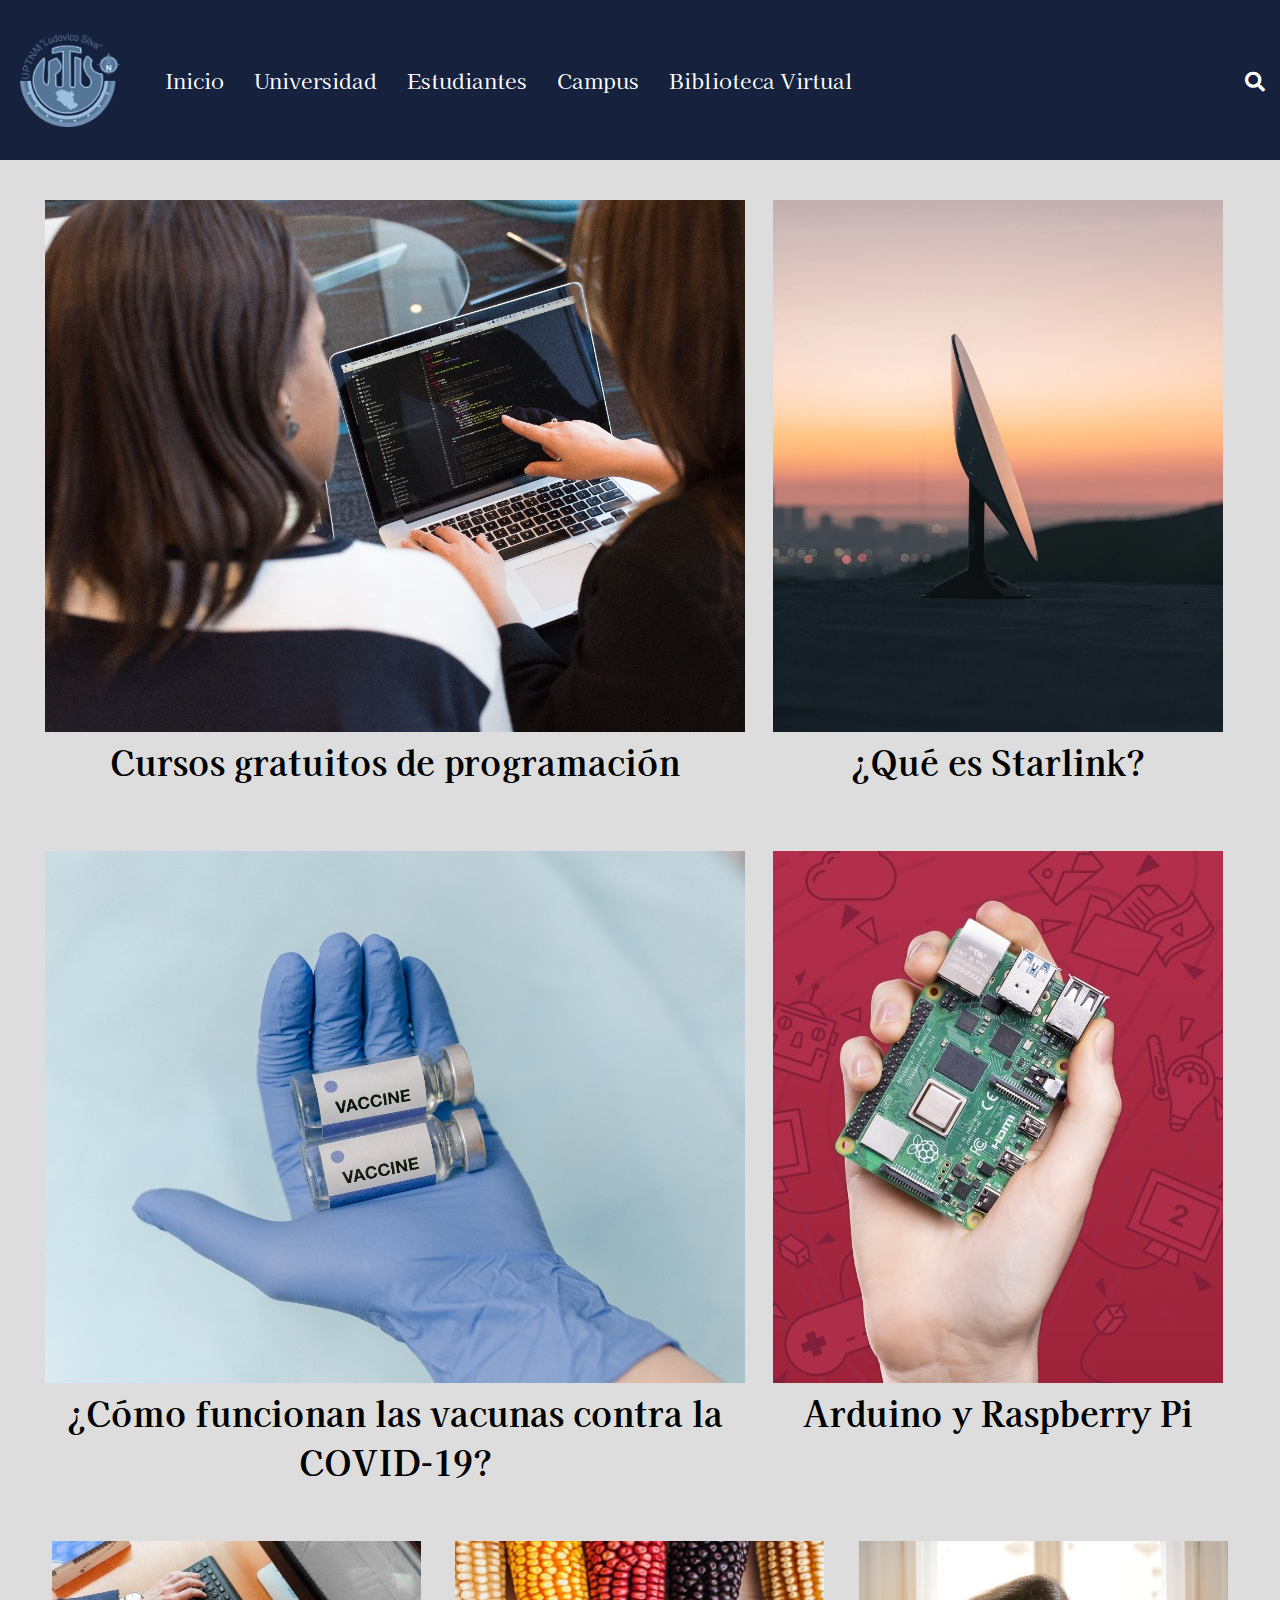
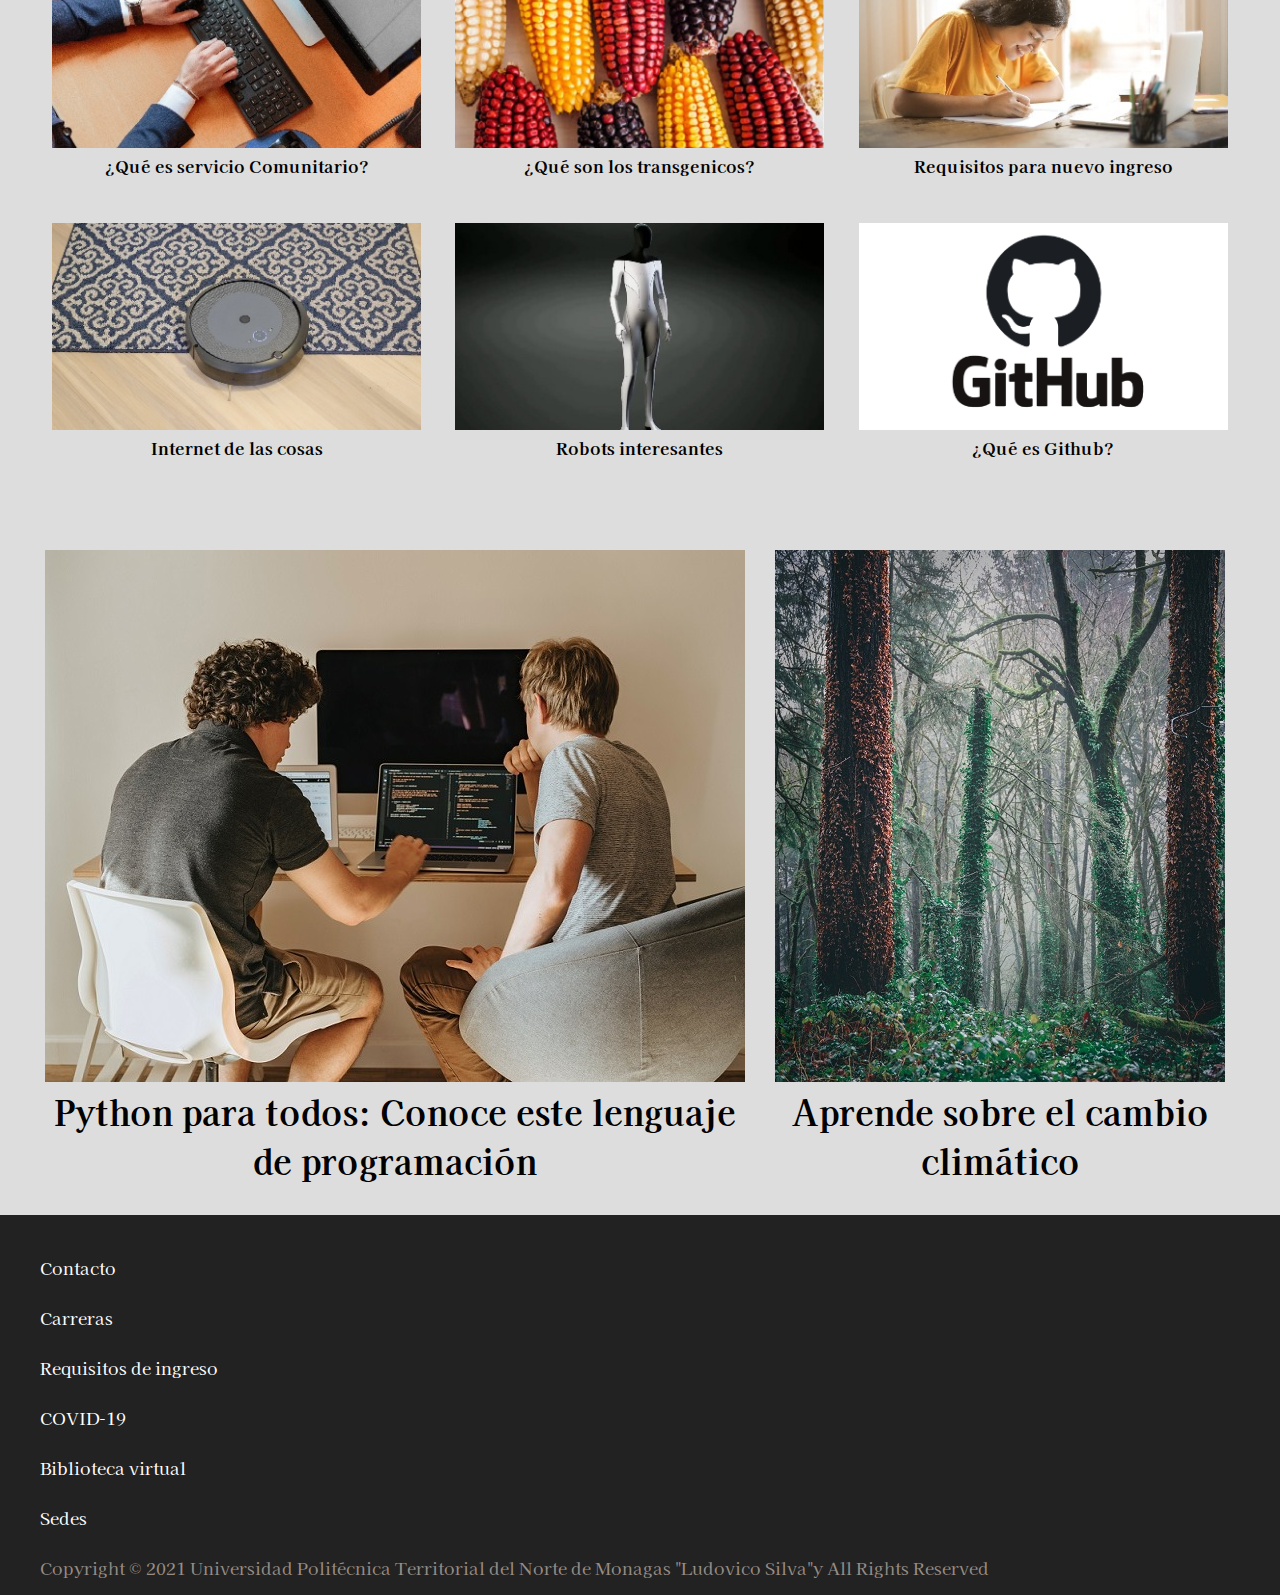
<file: html/index.html>
<!DOCTYPE html>
<html lang="es">

<head>
  <meta charset="UTF-8">
  <meta name="viewport" content="width=device-width, initial-scale=1.0">
  <title>UPTNMLS</title>
    <link rel="stylesheet" href="../css/style.css">
    <link rel="preconnect" href="https://fonts.googleapis.com">
    <link rel="preconnect" href="https://fonts.gstatic.com" crossorigin>
    <link href="https://fonts.googleapis.com/css2?family=Kaisei+Decol:wght@700&display=swap" rel="stylesheet">
    <link href="//maxcdn.bootstrapcdn.com/font-awesome/4.1.0/css/font-awesome.min.css" rel="stylesheet">
    <link rel="stylesheet" href="https://cdnjs.cloudflare.com/ajax/libs/font-awesome/5.15.4/css/all.min.css">
</head>
<body>
<header>
    <div class="container">
        <nav class="navigation">
            <img src="../imagenes/logo.png" class="nav-brand">
            <ul class="nav-menu">
                <li>
                    <a href="">Inicio</a>
                    
                </li>
                <li>
                    <a href="" >Universidad </a>
                    <ul>
                        <li>
                            <a href="">Historia</a>
                            <hr>
                            
                            <a href="">Organización</a>
                            <hr>
                            <a href="">Consejo Directivo Universitario</a>
                            <hr>
                            <a href="">Contacto</a>
                            <hr>

                        </li>
                    </ul>
                </li>
                <li>
                    <a href="">Estudiantes</a>
                    <ul>
                        <li>
                            <a href="">Carreras</a>
                            <hr>
                            
                            <a href="">Requisitos de ingreso</a>
                            <hr>
                            <a href="">Servicio comunitario</a>
                            <hr>
                            <a href="">Requisitos de graduación</a>
                            <hr>

                        </li>
                    </ul>
                </li>
                <li>
                    <a href="">Campus</a>
                    <ul>
                        <li>
                            <a href="">Sedes</a>
                            <hr>
                            <a href="">Biblioteca universitaria</a>
                            <hr>
                        </li>
                    </ul>
                </li>
                <li>
                    <a href="../html/biblioteca.html">Biblioteca Virtual</a>
                </li>
            </ul>
            <ul id="icon-search">
                <li><i class="fas fa-search" ></i></li>        
            </ul>
        </nav>
    </div>

<div id="bars-search">
    <input type="search" id="input-search" placeholder="Buscar">
</div>

<ul id="box-search">
    <li><a href=""></a><i class="fas fa-search"></i>Carreras</a></li>
    <li><a href="#"></a><i class="fas fa-search"></i>Historia</a></li>
    <li><a href="#"></a><i class="fas fa-search"></i>Control de Estudio</a></li>
    <li><a href="#"></a><i class="fas fa-search"></i>Servicio comunitario</a></li>
    <li><a href="#"></a><i class="fas fa-search"></i>Biblioteca</a></li>
    <li><a href="#"></a><i class="fas fa-search"></i>Sedes</a></li>
    <li><a href="#"></a><i class="fas fa-search"></i>Biblioteca Virtual</a></li>
</ul>

<!--Fondo del buscador-->

<div id="cover-search"></div>

<!--Este es el contenido-->
<main>
<div class="estructura">
    <nav class="main"> 
        <header class="showcase">
            <a href="#"><img src="../imagenes/pexels-christina-morillo-1181263_adobespark.jpg" alt="">
                <h1>Cursos gratuitos de programación</h1></a> 
            <a href="#"><img src="../imagenes/hipertextual-asi-seran-antenas-que-te-conectaran-starlink-servicio-internet-satelite-spacex-2020393250_adobespark.jpg" alt="">
                <h1>¿Qué es Starlink?</h1></a>
        </header>
        <header class="showcase">
            <a href="#"><img src="../imagenes/pexels-shvets-production-8413337_adobespark.jpg" alt="">
                <h1>¿Cómo funcionan las vacunas contra la COVID-19?</h1></a>
            <a href="#"><img src="../imagenes/1366_20070_adobespark.jpg" alt="">
                <h1>Arduino y Raspberry Pi</h1></a> 
        </header>   
<div class="news-cards">
    <div>
        <a href="#"><img src="../imagenes/pexels-oleg-magni-2058128_adobespark.jpg" alt=""><h4>¿Qué es servicio Comunitario?</h4></a>
        <br>
    </div>

    <div>
        <a href="#"><img src="../imagenes/unnamed.jpg" alt=""><h4>
            ¿Qué son los transgenicos?</h4></a>
            
    </div>
    <div>
        <a href="#"><img src="../imagenes/pexels-andrea-piacquadio-3807755_adobespark.jpg" alt=""><h4>Requisitos para nuevo ingreso</h4></a>
    </div>
    <div>
        <a href="#"><img src="../imagenes/pexels-kindel-media-8566430_adobespark.jpg" alt=""><h4>Internet de las cosas</h4></a>
        <br>
    </div>
    <div>
        <a href="#"><img src="../imagenes/1366_2000_adobespark.jpg" alt=""><h4>Robots interesantes</h4></a>
    </div>
    <div>
        <a href="#"><img src="../imagenes/GitHub_adobespark.png" alt=""><h4>¿Qué es Github?</h4></a>
    </div>
</div>

<div class="content">
    <a href=""><img src="../imagenes/pexels-olia-danilevich-4974920_adobespark.jpg" alt=""><h1>Python para todos: Conoce este lenguaje de programación</h1></a>
    <a href=""><img src="../imagenes/pexels-photo-6612026.jpeg" alt=""><h1>Aprende sobre el cambio climático</h1></a>
</div>


<footer class="footer">
    <ul>
    <li><a href="">Contacto</a></li>
    <br>
    <li><a href="">Carreras</a></li>
    <br>
     <li><a href="">Requisitos de ingreso</a></li>
     <br>
     <li><a href="">COVID-19</a></li>
     <br>
     <li><a href="">Biblioteca virtual</a> </li> 
     <br> 
     <li><a href="">Sedes</a></li>

     <br>
     <p>Copyright © 2021 Universidad Politécnica Territorial del Norte de Monagas "Ludovico Silva"y All Rights Reserved</p>
    <br>
    </ul>  
</footer>

</main>
<script src="../javascript/script.js"></script>
</body>
</html>
</file>
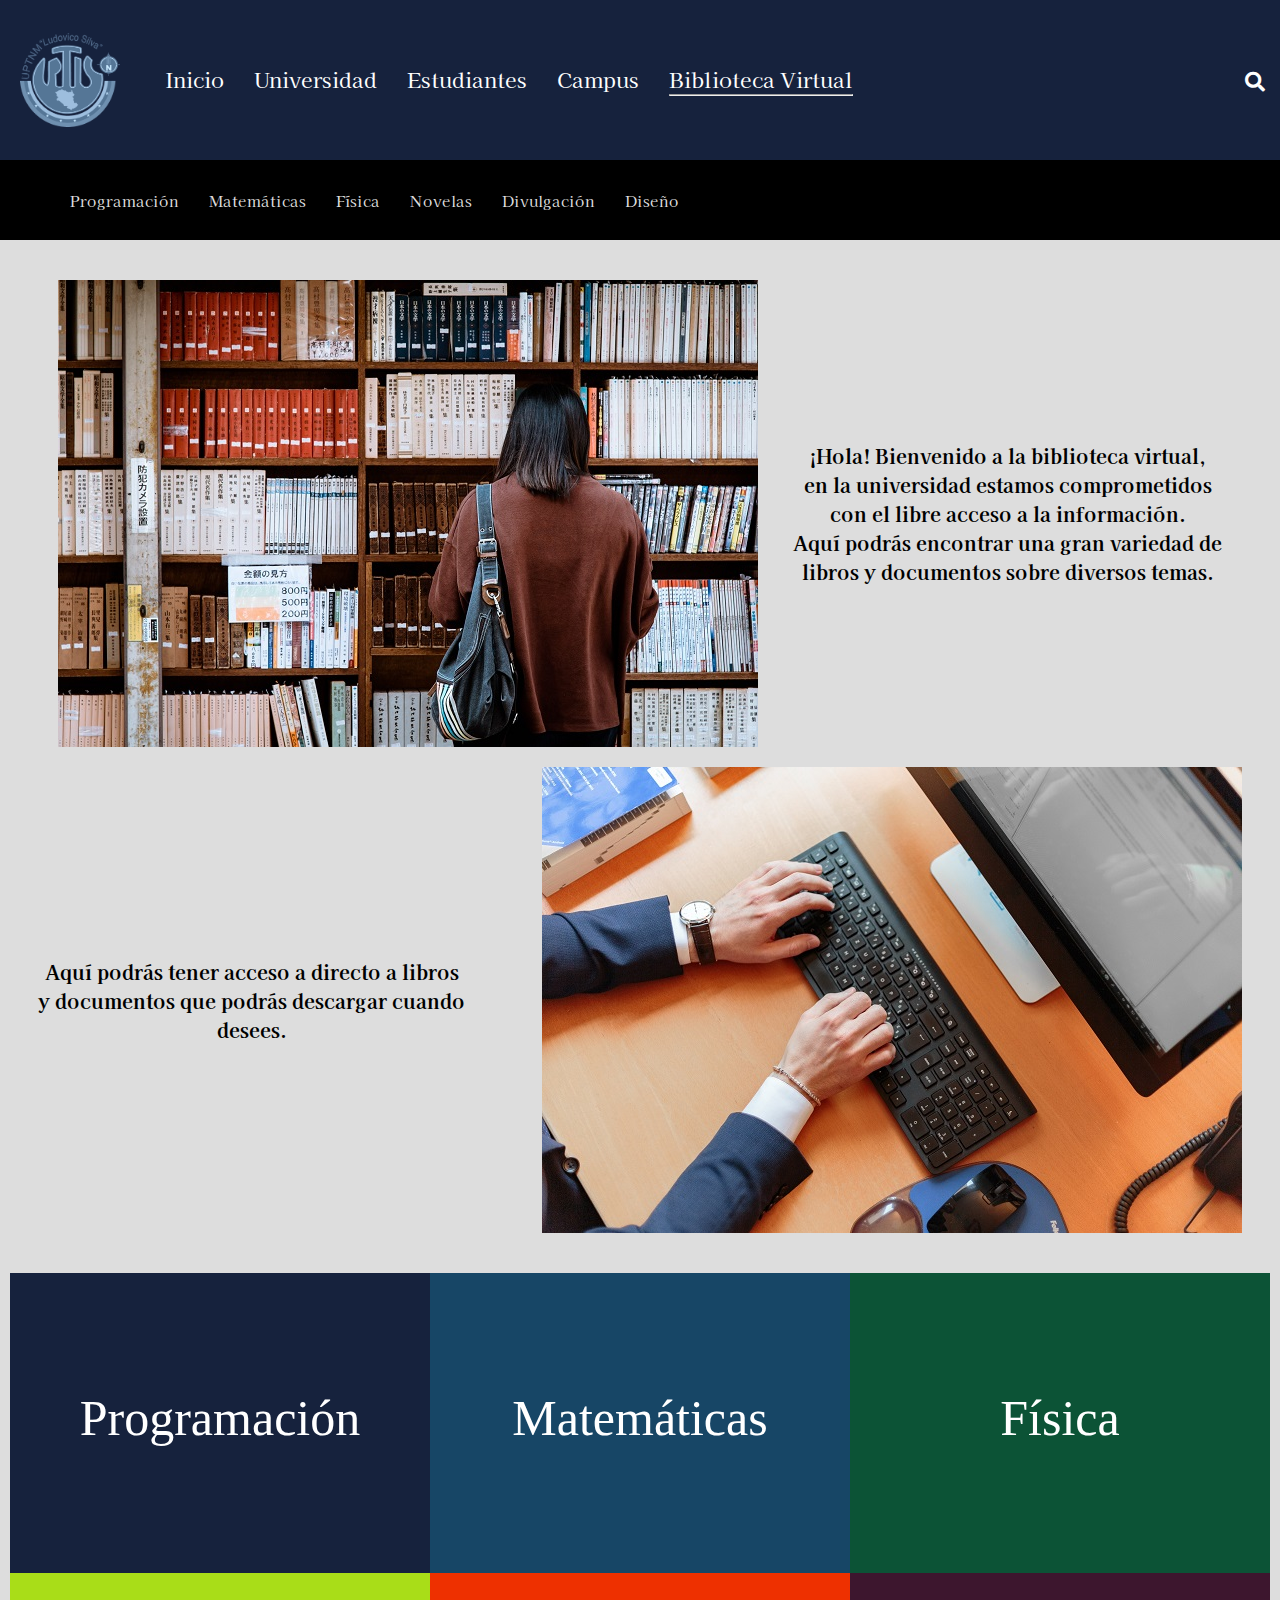
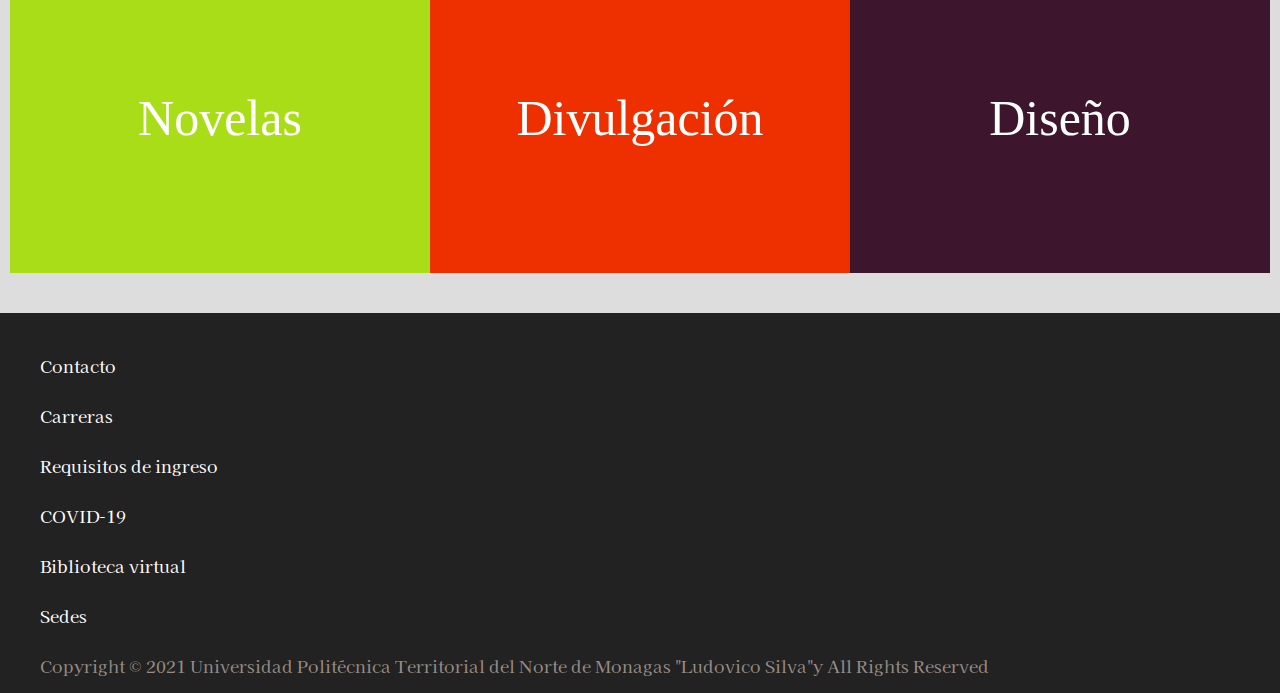
<file: html/biblioteca.html>
<!DOCTYPE html>
<html lang="en">
<head>
    <title>Biblioteca Virtual</title>
    <link rel="stylesheet" href="../css/biblioteca.css">
    <link rel="preconnect" href="https://fonts.googleapis.com">
    <link rel="preconnect" href="https://fonts.gstatic.com" crossorigin>
    <link href="https://fonts.googleapis.com/css2?family=Kaisei+Decol:wght@700&display=swap" rel="stylesheet">
    <link rel="preconnect" href="https://fonts.googleapis.com">
    <link href="//maxcdn.bootstrapcdn.com/font-awesome/4.1.0/css/font-awesome.min.css" rel="stylesheet">
    <link rel="stylesheet" href="https://cdnjs.cloudflare.com/ajax/libs/font-awesome/5.15.4/css/all.min.css">
</head>
<body>
    <div class="container">
        <nav class="navigation">
            <img src="../imagenes/logo.png" class="nav-brand">
            <ul class="nav-menu">
                <li>
                    <a href="">Inicio</a>
                    
                </li>
                <li>
                    <a href="" >Universidad </a>
                    <ul>
                        <li>
                            <a href="">Historia</a>
                            <hr>
                            
                            <a href="">Organización</a>
                            <hr>
                            <a href="">Consejo Directivo Universitario</a>
                            <hr>
                            <a href="">Contacto</a>
                            <hr>

                        </li>
                    </ul>
                </li>
                <li>
                    <a href="">Estudiantes</a>
                    <ul>
                        <li>
                            <a href="">Carreras</a>
                            <hr>
                            
                            <a href="">Requisitos de ingreso</a>
                            <hr>
                            <a href="">Servicio comunitario</a>
                            <hr>
                            <a href="">Requisitos de graduación</a>
                            <hr>

                        </li>
                    </ul>
                </li>
                <li>
                    <a href="">Campus</a>
                    <ul>
                        <li>
                            <a href="">Sedes</a>
                            <hr>
                            <a href="">Biblioteca universitaria</a>
                            <hr>
                        </li>
                    </ul>
                </li>
                <li>
                    <a href="">Biblioteca Virtual</a>
                    <hr>
                </li>
            </ul>
            <ul id="icon-search">
                <li><i class="fas fa-search" ></i></li>        
            </ul>
        </nav>
    </div>

<div id="bars-search">
    <input type="search" id="input-search" placeholder="Buscar">
</div>

<ul id="box-search">
    <li><a href=""></a><i class="fas fa-search"></i>Carreras</a></li>
    <li><a href="#"></a><i class="fas fa-search"></i>Historia</a></li>
    <li><a href="#"></a><i class="fas fa-search"></i>Control de Estudio</a></li>
    <li><a href="#"></a><i class="fas fa-search"></i>Servicio comunitario</a></li>
    <li><a href="#"></a><i class="fas fa-search"></i>Biblioteca</a></li>
    <li><a href="#"></a><i class="fas fa-search"></i>Sedes</a></li>
    <li><a href="#"></a><i class="fas fa-search"></i>Biblioteca Virtual</a></li>
</ul>

<!--Fondo del buscador-->

<div id="cover-search"></div>

<div class="container-nav">
    <nav class="bar-navigation" >
    <ul class="content-nav">
        <li>Programación</li>
        <li>Matemáticas</li>
        <li>Física</li>
        <li>Novelas</li>
        <li>Divulgación</li>
        <li>Diseño</li>
        <li></li>
    </ul>
</nav>

</div>

<!--Este es el contenido-->
<main>

<div class="item-about">
    <img class="img-portada" src="../imagenes/pexels-abby-chung-1106468.jpg" alt="">
<div class="about-description">
    <h3>
        ¡Hola! Bienvenido a la biblioteca virtual,
        <br>
        en la universidad estamos comprometidos <br>
        con el libre acceso a la información.
        <br>
        Aquí podrás encontrar una gran variedad de <br> libros 
         y documentos sobre diversos temas.
    </h3>
</div>
</div>  
 
<div class="item-about2">
        <div class="about-description2">
            <h3>
                Aquí podrás tener acceso a directo a libros <br>
                y documentos que podrás descargar cuando <br>
                desees. 
                 
            </h3>
        </div> 
        <img class="img-portada2" src="../imagenes/pexels-oleg-magni-2058128.jpg" alt="">
 
</div>

<div class="items-biblioteca">
    <div class="item-programacion">
    <a href="../html/programación.html"> <br> <br>  Programación</a>
  
    </div> 
    <div class="item-matematicas">
    <a href=""> <br> <br>   Matemáticas</a>
     
    </div>  
    <div class="item-fisica"> 
    <a href="">  <br> <br> Física</a> 
     
    </div>
    <div class="item-novelas">
    <a href="">  <br> <br> Novelas</a>
     
    </div>
    <div class="item-divulgacion">
    <a href=""> <br> <br>  Divulgación</a>
    
    </div>  
    <div class="item-diseño"> 
    <a href=""> <br> <br>  Diseño</a>
    
    </div>
  
</div>

<footer class="footer">
    <ul>
    <li><a href="">Contacto</a></li>
    <br>
    <li><a href="">Carreras</a></li>
    <br>
     <li><a href="">Requisitos de ingreso</a></li>
     <br>
     <li><a href="">COVID-19</a></li>
     <br>
     <li><a href="">Biblioteca virtual</a> </li> 
     <br> 
     <li><a href="">Sedes</a></li>

     <br>
     <p>Copyright © 2021 Universidad Politécnica Territorial del Norte de Monagas "Ludovico Silva"y All Rights Reserved</p>
    <br>
    </ul>  
</footer>

 

</body>
</html>
</file>
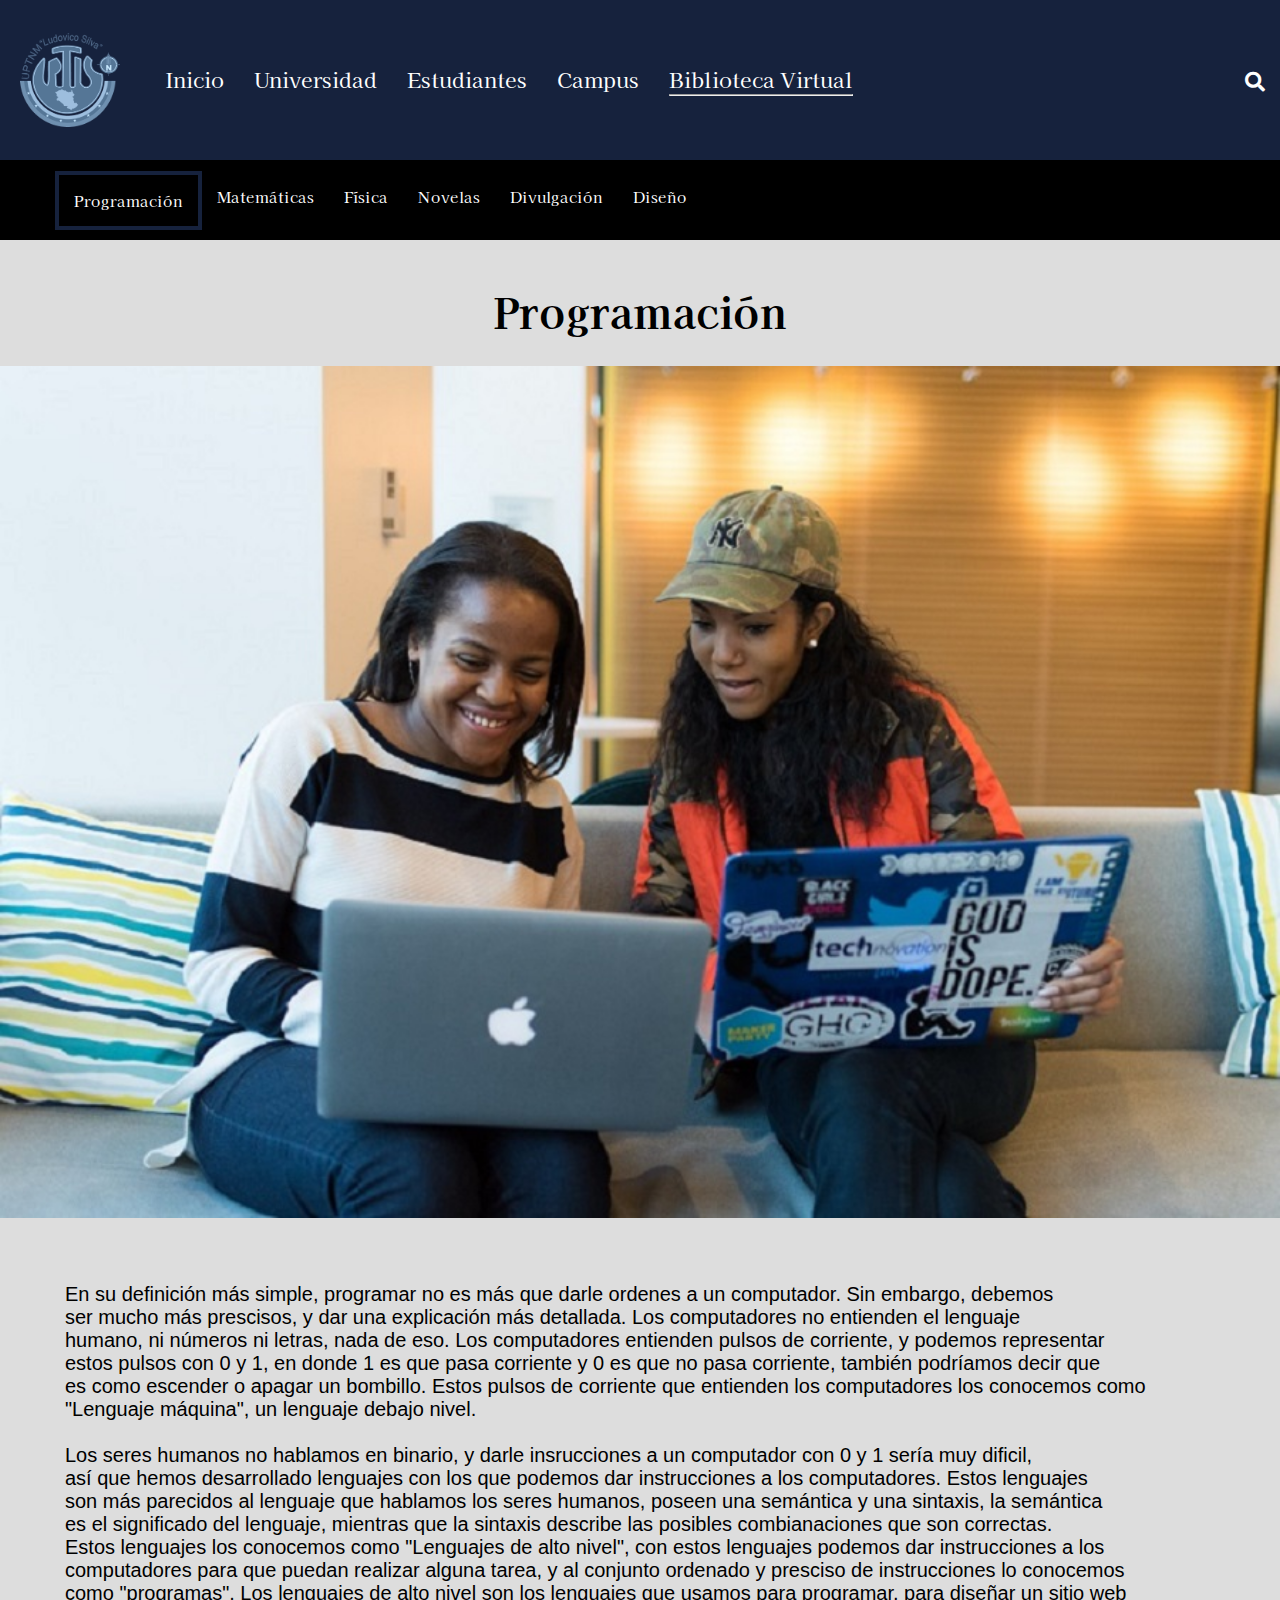
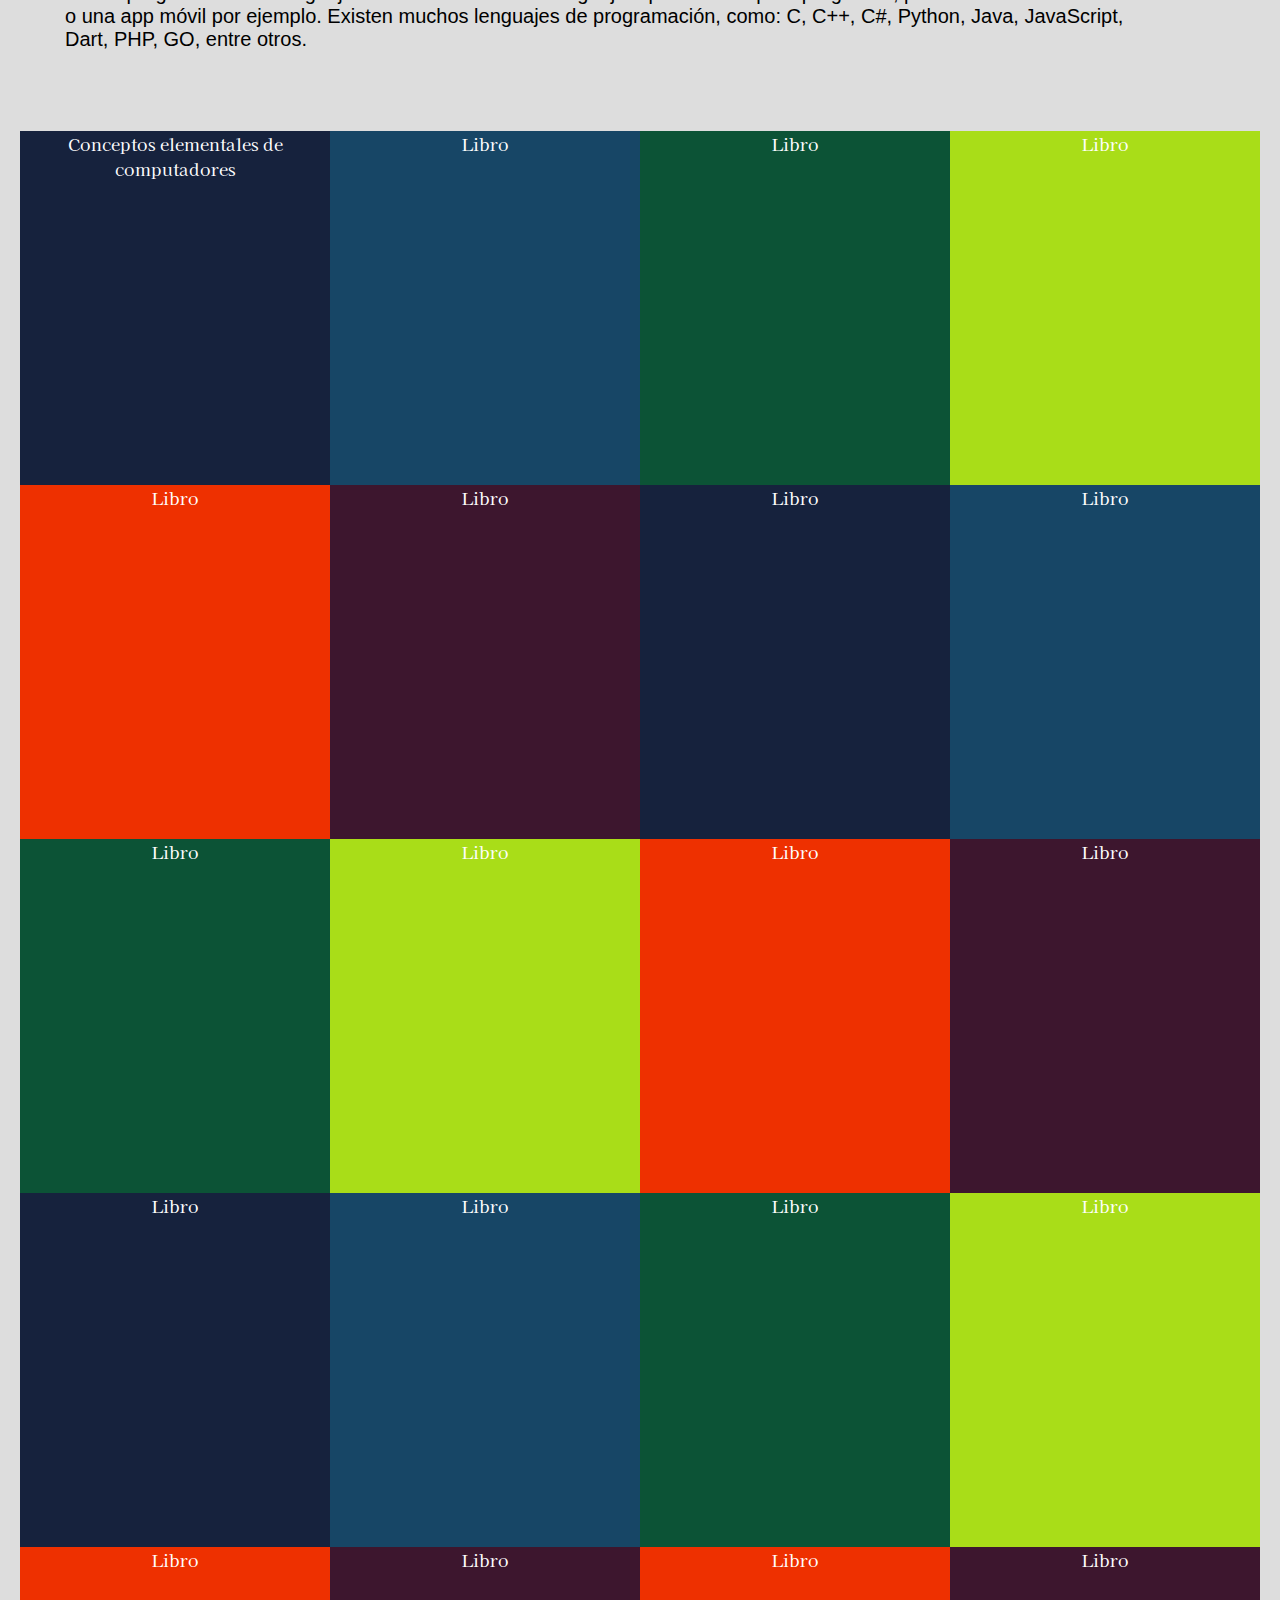
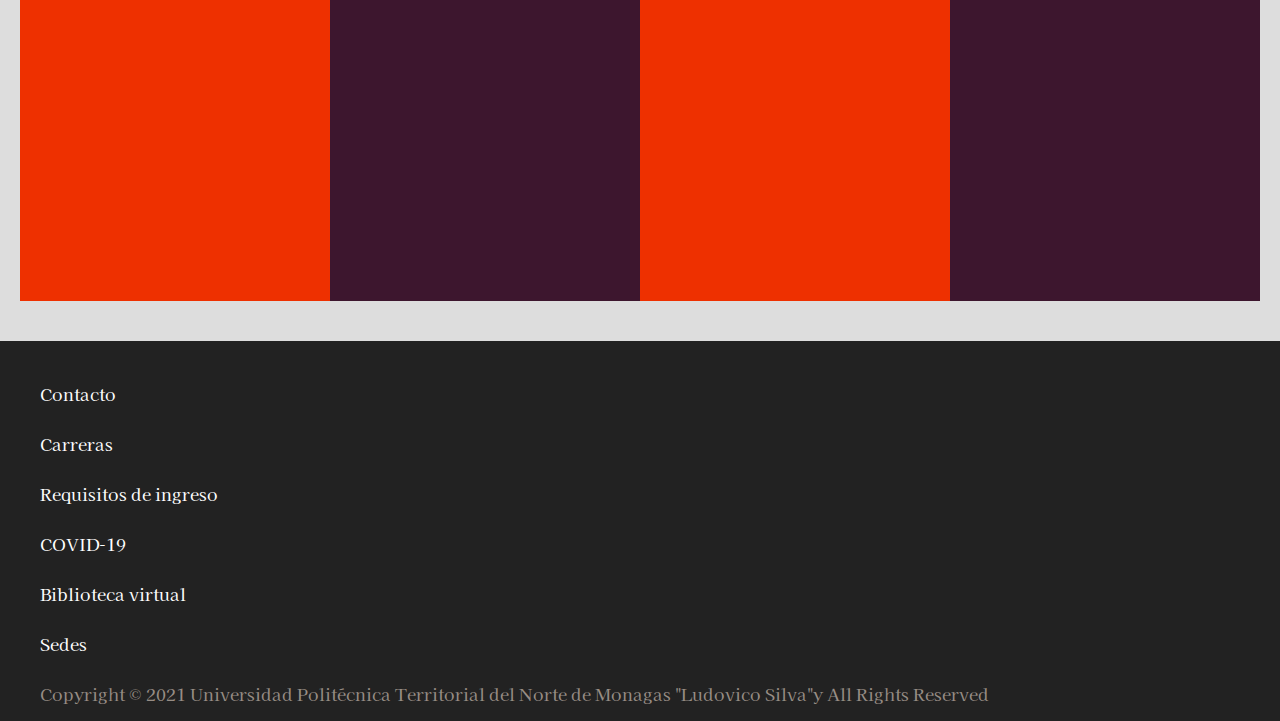
<file: html/programación.html>
<!DOCTYPE html>
<html lang="en">
<head>
    <meta charset="UTF-8">
    <meta name="viewport" content="width=device-width, initial-scale=1.0">
    <title>UPTNMLS</title>
      <link rel="stylesheet" href="../css/programación.css">
      <link rel="preconnect" href="https://fonts.googleapis.com">
      <link rel="preconnect" href="https://fonts.gstatic.com" crossorigin>
      <link href="https://fonts.googleapis.com/css2?family=Kaisei+Decol:wght@700&display=swap" rel="stylesheet">
      <link href="//maxcdn.bootstrapcdn.com/font-awesome/4.1.0/css/font-awesome.min.css" rel="stylesheet">
      
    <link href="https://fonts.googleapis.com/css2?family=Kaisei+Decol:wght@700&display=swap" rel="stylesheet">

      <link rel="stylesheet" href="https://cdnjs.cloudflare.com/ajax/libs/font-awesome/5.15.4/css/all.min.css">
</head>
<body>
    <div class="container">
        <nav class="navigation">
            <img src="../imagenes/logo.png" class="nav-brand">
            <ul class="nav-menu">
                <li>
                    <a href="">Inicio</a>
                    
                </li>
                <li>
                    <a href="" >Universidad </a>
                    <ul>
                        <li>
                            <a href="">Historia</a>
                            <hr>
                            
                            <a href="">Organización</a>
                            <hr>
                            <a href="">Consejo Directivo Universitario</a>
                            <hr>
                            <a href="">Contacto</a>
                            <hr>

                        </li>
                    </ul>
                </li>
                <li>
                    <a href="">Estudiantes</a>
                    <ul>
                        <li>
                            <a href="">Carreras</a>
                            <hr>
                            
                            <a href="">Requisitos de ingreso</a>
                            <hr>
                            <a href="">Servicio comunitario</a>
                            <hr>
                            <a href="">Requisitos de graduación</a>
                            <hr>

                        </li>
                    </ul>
                </li>
                <li>
                    <a href="">Campus</a>
                    <ul>
                        <li>
                            <a href="">Sedes</a>
                            <hr>
                            <a href="">Biblioteca universitaria</a>
                            <hr>
                        </li>
                    </ul>
                </li>
                <li>
                    <a href="">Biblioteca Virtual</a>
                    <hr>
                </li>
            </ul>
            <ul id="icon-search">
                <li><i class="fas fa-search" ></i></li>        
            </ul>
        </nav>
    </div>

<div id="bars-search">
    <input type="search" id="input-search" placeholder="Buscar">
</div>

<ul id="box-search">
    <li><a href=""></a><i class="fas fa-search"></i>Carreras</a></li>
    <li><a href="#"></a><i class="fas fa-search"></i>Historia</a></li>
    <li><a href="#"></a><i class="fas fa-search"></i>Control de Estudio</a></li>
    <li><a href="#"></a><i class="fas fa-search"></i>Servicio comunitario</a></li>
    <li><a href="#"></a><i class="fas fa-search"></i>Biblioteca</a></li>
    <li><a href="#"></a><i class="fas fa-search"></i>Sedes</a></li>
    <li><a href="#"></a><i class="fas fa-search"></i>Biblioteca Virtual</a></li>
</ul>

<!--Fondo del buscador-->

<div id="cover-search"></div>

<div class="container-nav">
    <nav class="bar-navigation" >
    <ul class="content-nav">
        <li class="program"> <a href="">Programación  </a> </li>
        <li> <a href=""> Matemáticas</a></li>
        <li> <a href="">Física</a> </li>
        <li><a href="">Novelas</a>  </li>
        <li><a href="">Divulgación</a></li>
        <li><a href="">Diseño</a></li>
        <li></li>
    </ul>
</nav>


</div>

<main>
    <div class="programacion-portada">
        <h1>Programación</h1>
        <br>
        <img class="img-portada" src="../imagenes/pexels-christina-morillo-1181273.jpg" alt="">
    </div>
    <div class="parrafo">
        <p>En su definición más simple, programar no es más que darle ordenes a un computador. Sin embargo, debemos <br>
         ser mucho más prescisos, y dar una explicación más detallada. Los computadores no entienden el lenguaje <br> 
         humano, ni números ni letras, nada de eso. Los computadores entienden pulsos de corriente, y podemos representar <br>
        estos pulsos con 0 y 1, en donde 1 es que pasa corriente y 0 es que no pasa corriente, también podríamos decir que <br>
         es como escender o apagar un bombillo. Estos pulsos de corriente que entienden los computadores los conocemos como <br>
        "Lenguaje máquina", un lenguaje debajo nivel.
        <br>
        <br>
        </p>
        <p>
        Los seres humanos no hablamos en binario, y darle insrucciones a un computador con 0 y 1 sería muy dificil, <br>
        así que hemos desarrollado lenguajes con los que podemos dar instrucciones a los computadores. Estos lenguajes <br>
        son más parecidos al lenguaje que hablamos los seres humanos, poseen una semántica y una sintaxis, la semántica <br>
        es el significado del lenguaje, mientras que la sintaxis describe las posibles combianaciones que son correctas. <br>
        Estos lenguajes los conocemos como "Lenguajes de alto nivel", con estos lenguajes podemos dar instrucciones a los <br>
        computadores para que puedan realizar alguna tarea, y al conjunto ordenado y presciso de instrucciones lo conocemos <br>
        como "programas". Los lenguajes de alto nivel son los lenguajes que usamos para programar, para diseñar un sitio web <br>
        o una app móvil por ejemplo. Existen muchos lenguajes de programación, como: C, C++, C#, Python, Java, JavaScript, <br>
        Dart, PHP, GO, entre otros.       
    </p>
        
    </div>

 <div class="items-programacion" >
        <div class="item1"> 
        <a href=""> Conceptos elementales de computadores</a> 
         
        </div>
        <div class="item2">
        <a href=""> Libro</a>
         
        </div>
        <div class="item3">
        <a href="">  Libro</a>
        
        </div>  
        <div class="item4"> 
        <a href=""> Libro</a>
    </div>
        <div class="item5">
            <a href="">  Libro</a>
             
            </div>  
            <div class="item6"> 
            <a href=""> Libro</a> 
             
            </div>
            <div class="item7">
            <a href=""> Libro</a>
             
            </div>
            <div class="item8">
            <a href="">  Libro</a>
            
            </div>  
            <div class="item9"> 
            <a href="">  Libro</a>
            
            </div>
            <div class="item10">
                <a href="">  Libro</a>
                 
                </div>  
                <div class="item11"> 
                <a href="">Libro</a> 
                 
                </div>
                <div class="item12">
                <a href="">Libro</a>
                 
                </div>
                <div class="item13">
                <a href=""> Libro</a>
                
                </div>  
                <div class="item14"> 
                <a href=""> Libro</a>
                
                </div>
            <div class="item15">
            <a href=""> Libro</a>
                     
                    </div>  
                    <div class="item16"> 
                    <a href="">Libro</a> 
                     
                    </div>
                    <div class="item17">
                    <a href="">Libro</a>
                     
                    </div>
                    <div class="item18">
                    <a href="">Libro</a>
                    
                    </div>  
                    <div class="item19"> 
                    <a href="">Libro</a>
                    
                    </div>
                    <div class="item20"> 
                        <a href="">Libro</a>
                        
                        </div>
        
        </div>

 </div>  

</main>
<footer class="footer">
    <ul>
    <li><a href="">Contacto</a></li>
    <br>
    <li><a href="">Carreras</a></li>
    <br>
     <li><a href="">Requisitos de ingreso</a></li>
     <br>
     <li><a href="">COVID-19</a></li>
     <br>
     <li><a href="">Biblioteca virtual</a> </li> 
     <br> 
     <li><a href="">Sedes</a></li>

     <br>
     <p>Copyright © 2021 Universidad Politécnica Territorial del Norte de Monagas "Ludovico Silva"y All Rights Reserved</p>
    <br>
    </ul>  
</footer>

 

</body>
</html>
</body>
</html>
</file>
<file: css/style.css>
*{
    margin: 0;
    padding: 0;
}
body{
    background-color: #dddddd;
    font-size: 17px;
    font-family: 'Kaisei Decol', serif; 
}

a{
    color: #ffffff;
    padding-top: 10px;
    text-decoration: none;
}

ul{
    list-style: none;
}

.container{
    width: 100%;
    margin: auto;
    background-color: #16223d;
    
    
   

}
/* Navigation */

.navigation{
    font-size: 21px;
    display: flex;
    justify-content: space-between;
    align-items: center;
    height: 120px;
    padding: 20px 0 ;
    
    
}


.nav-brand{
    width: 100px;
    padding-top: auto;

    padding-left: 20px;

}

.navigation ul{
    display: flex;
}

.navigation ul li{
    padding: 15px;
    position: relative;
}

.navigation ul.nav-menu{
    flex: 1;
    margin: 30px;
}
 
 .nav-menu li ul{
     background-color: #86A3AD;
 }
  

 .nav-menu li ul{
     display: none;
     position: absolute;
    

 }

 .nav-menu li:hover > ul{
  
     display: block;
     width: 240px;
     padding: 9px;
     padding-bottom: 2px;
      background-color:    #16223d ;
     border-left: 10px solid teal;
     border-left-width: 2px;
     
     

 }

a:hover{
    opacity: 0.5;
}

/* Buscador*/

#icon-search i{
    cursor: pointer;
    font-size: 20px;
    transition: 300ms;
    color: #ffffff;
     
}

#icon-search i:hover{
  color: red;
}

#bars-search{
    position: fixed;
    top: -80px;
    width: 100%;
    padding: 20px;
    z-index: 8;
    transition: all 200ms;
}

#bars-search input{
    display: block;
    width: 1000px;
    margin: auto;
    padding: 10px;
    font-size: 20px;
    outline: 0;
    
}

#box-search{
    position: fixed;
    top: 165px;
    left: 55.5%;
    transform: translateX(-55.5%) ;
    width: 1000px;
    background-color: white;
    overflow: hidden;
    display: none;
    z-index: 6;
    
    

}

#box-search li{
    display: block;
    width: 1000px;
    color: #122025;
    padding: 12px 0px;

}

#box-search li:hover{
     background-color: aquamarine;
     width: 1000px;

}

#box-search i{
    margin-right: 9px;
    padding-left: 9px;
  
}

#cover-search{
    width: 100%;
    height: 100%;
    position: fixed;
    left: 0;
    background: rgba(0, 0, 0, 0.5);
    z-index: 5;
    display: none;

}

/* Contenido*/

 
 
.showcase{
    background-color: rgb(255, 255, 255) no-repeat center center/cover;
    display: flex;
    flex-direction: column;
    align-items: baseline;
    text-align: center;
    justify-content: center ;
    display: grid;
    grid-template-columns: repeat(2, 1fr);
    grid-gap: 16px;
    grid-auto-rows: minmax(20px, auto);
    margin: 5px 20px;
    padding: 25px;
}

a > h1 {
    color: black;
}

a > h4 {
    color: black;
}
.news-cards{
    background-color: white no-repeat center center/cover;
    display: flex;
    flex-direction: column;
    align-items: baseline;
    text-align: center;
    justify-content: end;
    display: grid;
    grid-template-columns: repeat(3, 1fr);
    grid-gap: 20px;
    grid-auto-rows: minmax(20px, auto);
    margin: 5px 20px;
    padding: 25px;
}

.news-cards img{
    width: 369px;
    height: 207px;
}

.content {
    background-color: white no-repeat center center/cover;
    display: flex;
    flex-direction: column;
    align-items: baseline;
    text-align: center;
    justify-content: center;
    display: grid;
    grid-template-columns: repeat(2, 1fr);
    grid-gap: 20px;
    grid-auto-rows: minmax(20px, auto);
    margin: 5px 20px;
    padding: 25px;
}


.footer {
    background-color: #222;
    color: #978d85;
    overflow: hidden;
    height: 300px;
    padding: 40px;
}

.item{
    color: white;
    border: 1px solid black; 
}
</file>
<file: css/biblioteca.css>
*{
    margin: 0;
    padding: 0;
}
body{
    background-color: #dddddd;
    font-size: 17px;
    font-family: 'Kaisei Decol', serif; 
}

a{
    color: #ffffff;
    padding-top: 10px;
    text-decoration: none;
}

ul{
    list-style: none;
}

.container{
    width: 100%;
    margin: auto;
    background-color: #16223d;
    
    
   

}
/* Navigation */

.navigation{
    font-size: 21px;
    display: flex;
    justify-content: space-between;
    align-items: center;
    height: 120px;
    padding: 20px 0 ;
    
    
}


.nav-brand{
    width: 100px;
    padding-top: auto;

    padding-left: 20px;

}

.navigation ul{
    display: flex;
}

.navigation ul li{
    padding: 15px;
    position: relative;
}

.navigation ul.nav-menu{
    flex: 1;
    margin: 30px;
}
 
 .nav-menu li ul{
     background-color: #86A3AD;
 }
  

 .nav-menu li ul{
     display: none;
     position: absolute;
    

 }

 .nav-menu li:hover > ul{
  
     display: block;
     width: 240px;
     padding: 9px;
     padding-bottom: 2px;
      background-color:    #16223d ;
     border-left: 10px solid teal;
     border-left-width: 2px;
     
     

 }

a:hover{
    opacity: 0.5;
}

/* Buscador*/

#icon-search i{
    cursor: pointer;
    font-size: 20px;
    transition: 300ms;
    color: #ffffff;
     
}

#icon-search i:hover{
  color: red;
}
#bars-search{
    position: fixed;
    top: -80px;
    width: 100%;
    padding: 20px;
    z-index: 8;
    transition: all 200ms;
}

#bars-search input{
    display: block;
    width: 1000px;
    margin: auto;
    padding: 10px;
    font-size: 20px;
    outline: 0;
    
}

#box-search{
    position: fixed;
    top: 165px;
    left: 55.5%;
    transform: translateX(-55.5%) ;
    width: 1000px;
    background-color: white;
    overflow: hidden;
    display: none;
    z-index: 6;
    
    

}

#box-search li{
    display: block;
    width: 1000px;
    color: #122025;
    padding: 12px 0px;

}

#box-search li:hover{
     background-color: aquamarine;
     width: 1000px;

}

#box-search i{
    margin-right: 9px;
    padding-left: 9px;
  
}

#cover-search{
    width: 100%;
    height: 100%;
    position: fixed;
    left: 0;
    background: rgba(0, 0, 0, 0.5);
    z-index: 5;
    display: none;

}

.item-about{
    background-color: #dddddd;
    grid-column: 1/ span 3;
    grid-row: 2;
    display: flex;
    justify-content: space-around;
    padding-top: 0;
    text-align: center;
    align-items: center;
    padding: 40px 40px 20px 40px;
}

.item-about2{
    background-color: #dddddd;
    grid-column: 1/ span 2;
    grid-row: 2;
    display: flex;
    justify-content: space-around;
    padding-top: 0;
    text-align: center;
    align-items: center;
    
}
 
.container-nav{
    width: 100%;
    margin: auto;
    color: #dddddd;
    background-color: black ;
}

.bar-navigation{
    font-size: 15px;
    display: flex;
    justify-content: space-between;
    align-items: center;
    height: 40px;
    padding: 20px 0 ;
}
 
.bar-navigation ul{
    display: flex;
}
.bar-navigation ul{
    margin-left: 55px;
}

.bar-navigation ul li{
    padding: 15px;
    position: relative;
}

.bar-navigation ul.nav-menu{
    flex: 1;
    margin: 30px;
}
 
.content-nav li ul{
     background-color: #86A3AD;
 }
  

 .content-nav li ul{
     display: none;
     position: absolute;
    

 }

 .items-biblioteca{
    display: flex;
    flex-direction: column;
    align-items: center;
    text-align: center;
    justify-content: center;
    display: grid;
    grid-template-columns: repeat(3, 1fr);
    grid-gap: 0px;
    grid-auto-rows: minmax(0px, auto);
    padding: 40px 40px 40px 40px;
     
}

.items-biblioteca a{
    font-size: 50px;
    font-family:   'Playfair Display', serif;
     
 
}

.item-programacion{
    background-color: #16223d;
    height: 300px;
    width: 420px;
    color: white;

    
     

} 

.item-matematicas{
    background-color: #174666;
    height: 300px;
    width: 420px;
   
    color: white;

} 

.item-fisica{
    background-color: #0c5336;
    height: 300px;
    width: 420px;
    color: white;
     

} 

.item-novelas{
    background-color: #a9dd18;
    height: 300px;
    width: 420px;
    color: white;
    

} 

.item-divulgacion{
    background-color: #ee3000;
    height: 300px;
    width: 420px;
    color: white;

} 

.item-diseño{
    background-color: #3d162e;
    height: 300px;
    width: 420px;
    color: white;
     

} 


.footer {
    background-color: #222;
    color: #978d85;
    overflow: hidden;
    height: 300px;
    padding: 40px;
}
</file>
<file: css/programación.css>
*{
    margin: 0;
    padding: 0;
}
body{
    background-color: #dddddd;
    font-size: 17px;
    font-family: 'Kaisei Decol', serif; 
}

a{
    color: #ffffff;
    padding-top: 10px;
    text-decoration: none;
}

ul{
    list-style: none;
}

.container{
    width: 100%;
    margin: auto;
    background-color: #16223d;
    
    
   

}
/* Navigation */

.navigation{
    font-size: 21px;
    display: flex;
    justify-content: space-between;
    align-items: center;
    height: 120px;
    padding: 20px 0 ;
    
    
}


.nav-brand{
    width: 100px;
    padding-top: auto;

    padding-left: 20px;

}

.navigation ul{
    display: flex;
}

.navigation ul li{
    padding: 15px;
    position: relative;
}

.navigation ul.nav-menu{
    flex: 1;
    margin: 30px;
}
 
 .nav-menu li ul{
     background-color: #86A3AD;
 }
  

 .nav-menu li ul{
     display: none;
     position: absolute;
    

 }

 .nav-menu li:hover > ul{
  
     display: block;
     width: 240px;
     padding: 9px;
     padding-bottom: 2px;
      background-color:    #16223d ;
     border-left: 10px solid teal;
     border-left-width: 2px;
     
     

 }

a:hover{
    opacity: 0.5;
}

/* Buscador*/

#icon-search i{
    cursor: pointer;
    font-size: 20px;
    transition: 300ms;
    color: #ffffff;
     
}

#icon-search i:hover{
  color: red;
}
#bars-search{
    position: fixed;
    top: -80px;
    width: 100%;
    padding: 20px;
    z-index: 8;
    transition: all 200ms;
}

#bars-search input{
    display: block;
    width: 1000px;
    margin: auto;
    padding: 10px;
    font-size: 20px;
    outline: 0;
    
}

#box-search{
    position: fixed;
    top: 165px;
    left: 55.5%;
    transform: translateX(-55.5%) ;
    width: 1000px;
    background-color: white;
    overflow: hidden;
    display: none;
    z-index: 6;
    
    

}

#box-search li{
    display: block;
    width: 1000px;
    color: #122025;
    padding: 12px 0px;

}

#box-search li:hover{
     background-color: aquamarine;
     width: 1000px;

}

#box-search i{
    margin-right: 9px;
    padding-left: 9px;
  
}

#cover-search{
    width: 100%;
    height: 100%;
    position: fixed;
    left: 0;
    background: rgba(0, 0, 0, 0.5);
    z-index: 5;
    display: none;

}

.item-about{
    background-color: #dddddd;
    grid-column: 1/ span 3;
    grid-row: 2;
    display: flex;
    justify-content: space-around;
    padding-top: 0;
    text-align: center;
    align-items: center;
    padding: 40px 40px 20px 40px;
}

.item-about2{
    background-color: #dddddd;
    grid-column: 1/ span 2;
    grid-row: 2;
    display: flex;
    justify-content: space-around;
    padding-top: 0;
    text-align: center;
    align-items: center;
    
}
 
.container-nav{
    width: 100%;
    margin: auto;
    color: #dddddd;
    background-color: black ;
}

.bar-navigation{
    font-size: 15px;
    display: flex;
    justify-content: space-between;
    align-items: center;
    height: 40px;
    padding: 20px 0 ;
}
 
.bar-navigation ul{
    display: flex;
}
.bar-navigation ul{
    margin-left: 55px;
}

.bar-navigation ul li{
    padding: 15px;
    position: relative;
}

.bar-navigation ul.nav-menu{
    flex: 1;
    margin: 30px;
}
 
.content-nav li ul{
     background-color: #86A3AD;
 }
  

 .content-nav li ul{
     display: none;
     position: absolute;
    
 }

.program{
    border: solid 4px #16223d;
} 
 
 .programacion-portada{
     align-items: center;
     text-align: center;
     justify-content: center;
     padding-top: 40px;
    padding-bottom: 20px;
 }

 .parrafo{
     padding-left: 65px ;
     padding-right: 65px;
     padding-top: 40px;
     padding-bottom: 40px;
 }

.parrafo p{
    font-family:  Arial, Helvetica, sans-serif;
    font-size: 20px;
 }

h1{
    font-size: 2.5em;
    
    margin-inline-start: 0px;
    margin-inline-end: 0px;
    font-weight: bold;
}

.img-portada{
    width: 100%;
    
}

.items-programacion{
    display: flex;
    flex-direction: column;
    align-items: center;
    text-align: center;
    justify-content: center;
    display: grid;
    grid-template-columns: repeat(4, 1fr);
    grid-gap: 0px;
    grid-auto-rows: minmax(0px, auto);
    padding: 40px 40px 40px 40px;
     
}

.items-biblioteca a{
    font-size: 30px;
    font-family:   'Playfair Display', serif;
     
 
}

.item1{
    background-color: #16223d;
    height: 354px;
    width: 310px;
    color: white;

    
     

} 

.item2{
    background-color: #174666;
    height: 354px;
    width: 310px;
   
    color: white;

} 

.item3{
    background-color: #0c5336;
    height: 354px;
    width: 310px;
    color: white;
     

} 

.item4{
    background-color: #a9dd18;
    height: 354px;
    width: 310px;
    color: white;
    

} 

.item5{
    background-color: #ee3000;
    height: 354px;
    width: 310px;
    color: white;

} 

.item6{
    background-color: #3d162e;
    height: 354px;
    width: 310px;
    color: white;
     

} 

.item7{
    background-color: #16223d;
    height: 354px;
    width: 310px;
    color: white;

    
     

} 

.item8{
    background-color: #174666;
    height: 354px;
    width: 310px;
   
    color: white;

} 

.item9{
    background-color: #0c5336;
    height: 354px;
    width: 310px;
    color: white;
     

} 

.item10{
    background-color: #a9dd18;
    height: 354px;
    width: 310px;
    color: white;
    

} 

.item11{
    background-color: #ee3000;
    height: 354px;
    width: 310px;
    color: white;

} 

.item12{
    background-color: #3d162e;
    height: 354px;
    width: 310px;
    color: white;
     

} 

.item13{
    background-color: #16223d;
    height: 354px;
    width: 310px;
    color: white;

    
     

} 

.item14{
    background-color: #174666;
    height: 354px;
    width: 310px;
   
    color: white;

} 

.item15{
    background-color: #0c5336;
    height: 354px;
    width: 310px;
    color: white;
     

} 

.item16{
    background-color: #a9dd18;
    height: 354px;
    width: 310px;
    color: white;
    

} 

.item17{
    background-color: #ee3000;
    height: 354px;
    width: 310px;
    color: white;

} 

.item18{
    background-color: #3d162e;
    height: 354px;
    width: 310px;
    color: white;
     

} 

.item19{
    background-color: #ee3000;
    height: 354px;
    width: 310px;
    color: white;

} 

.item20{
    background-color: #3d162e;
    height: 354px;
    width: 310px;
    color: white;
     

} 

.footer {
    background-color: #222;
    color: #978d85;
    overflow: hidden;
    height: 300px;
    padding: 40px;
}
</file>
